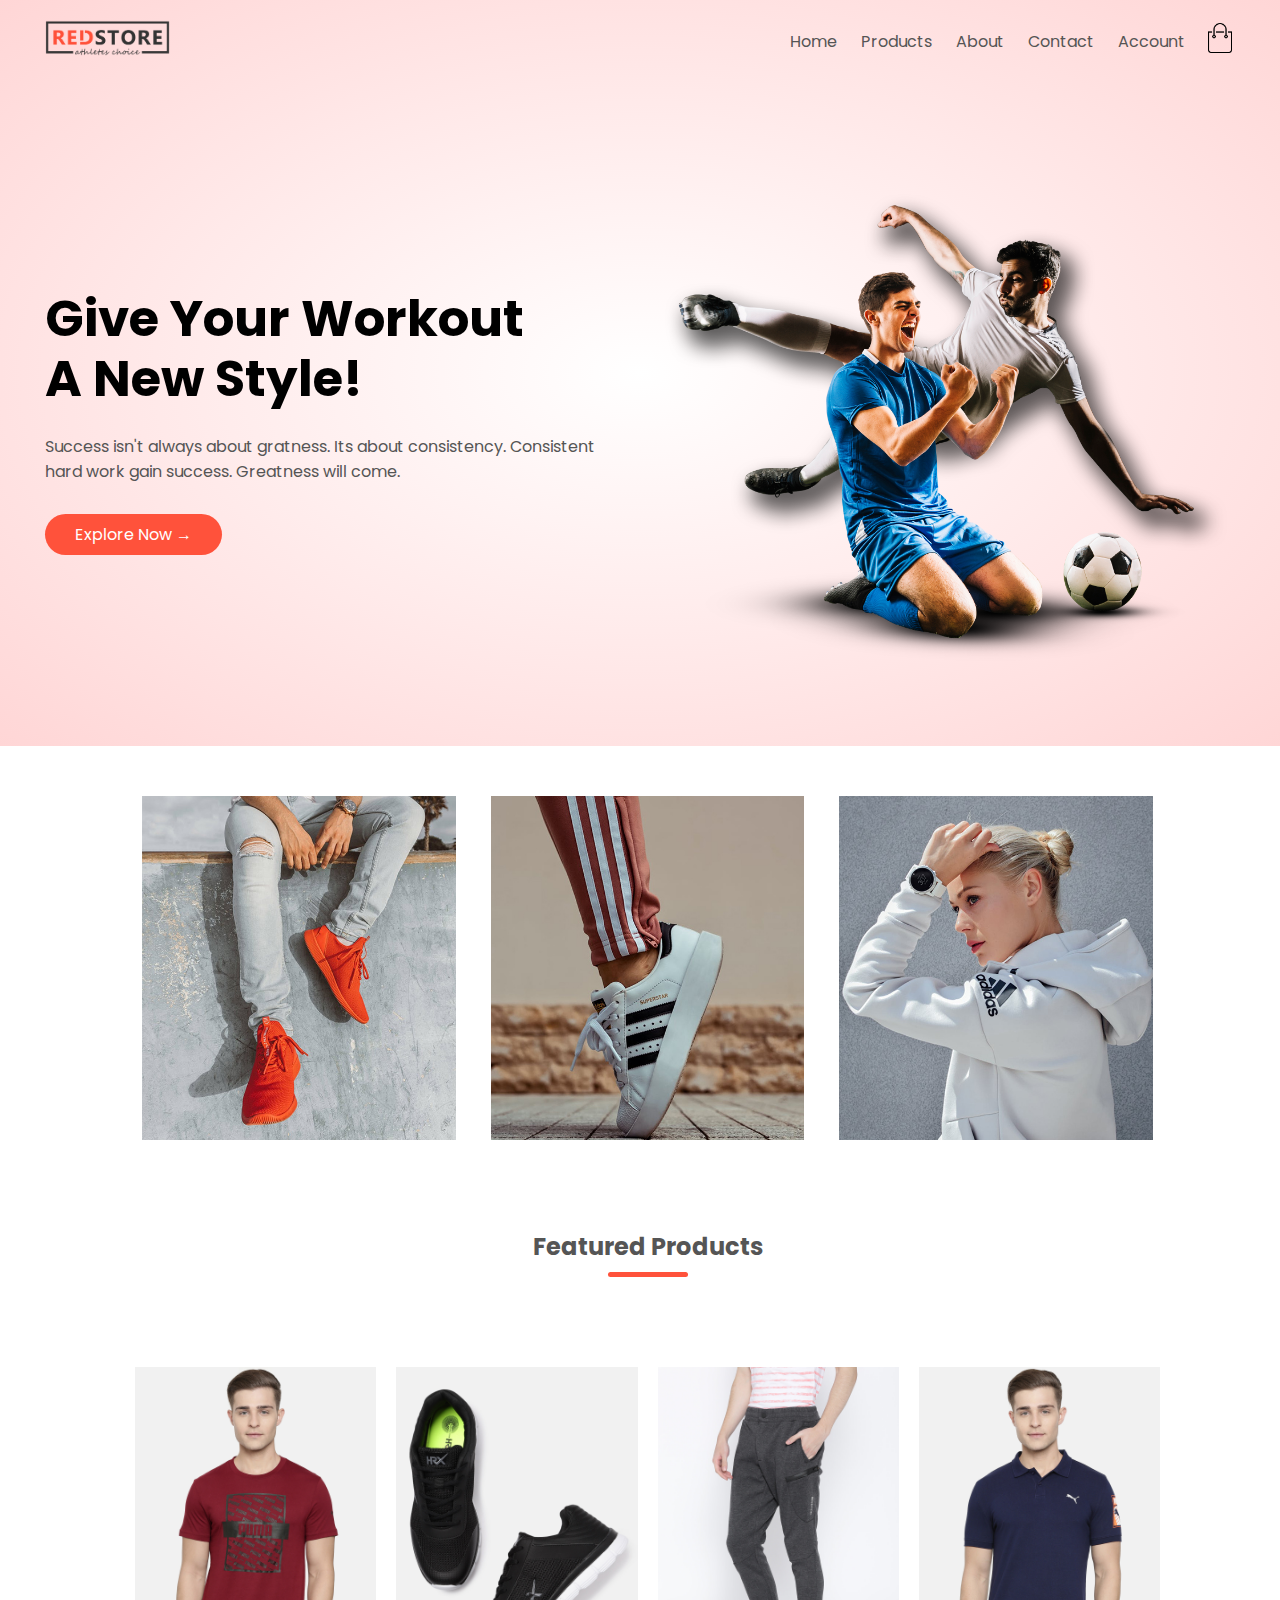
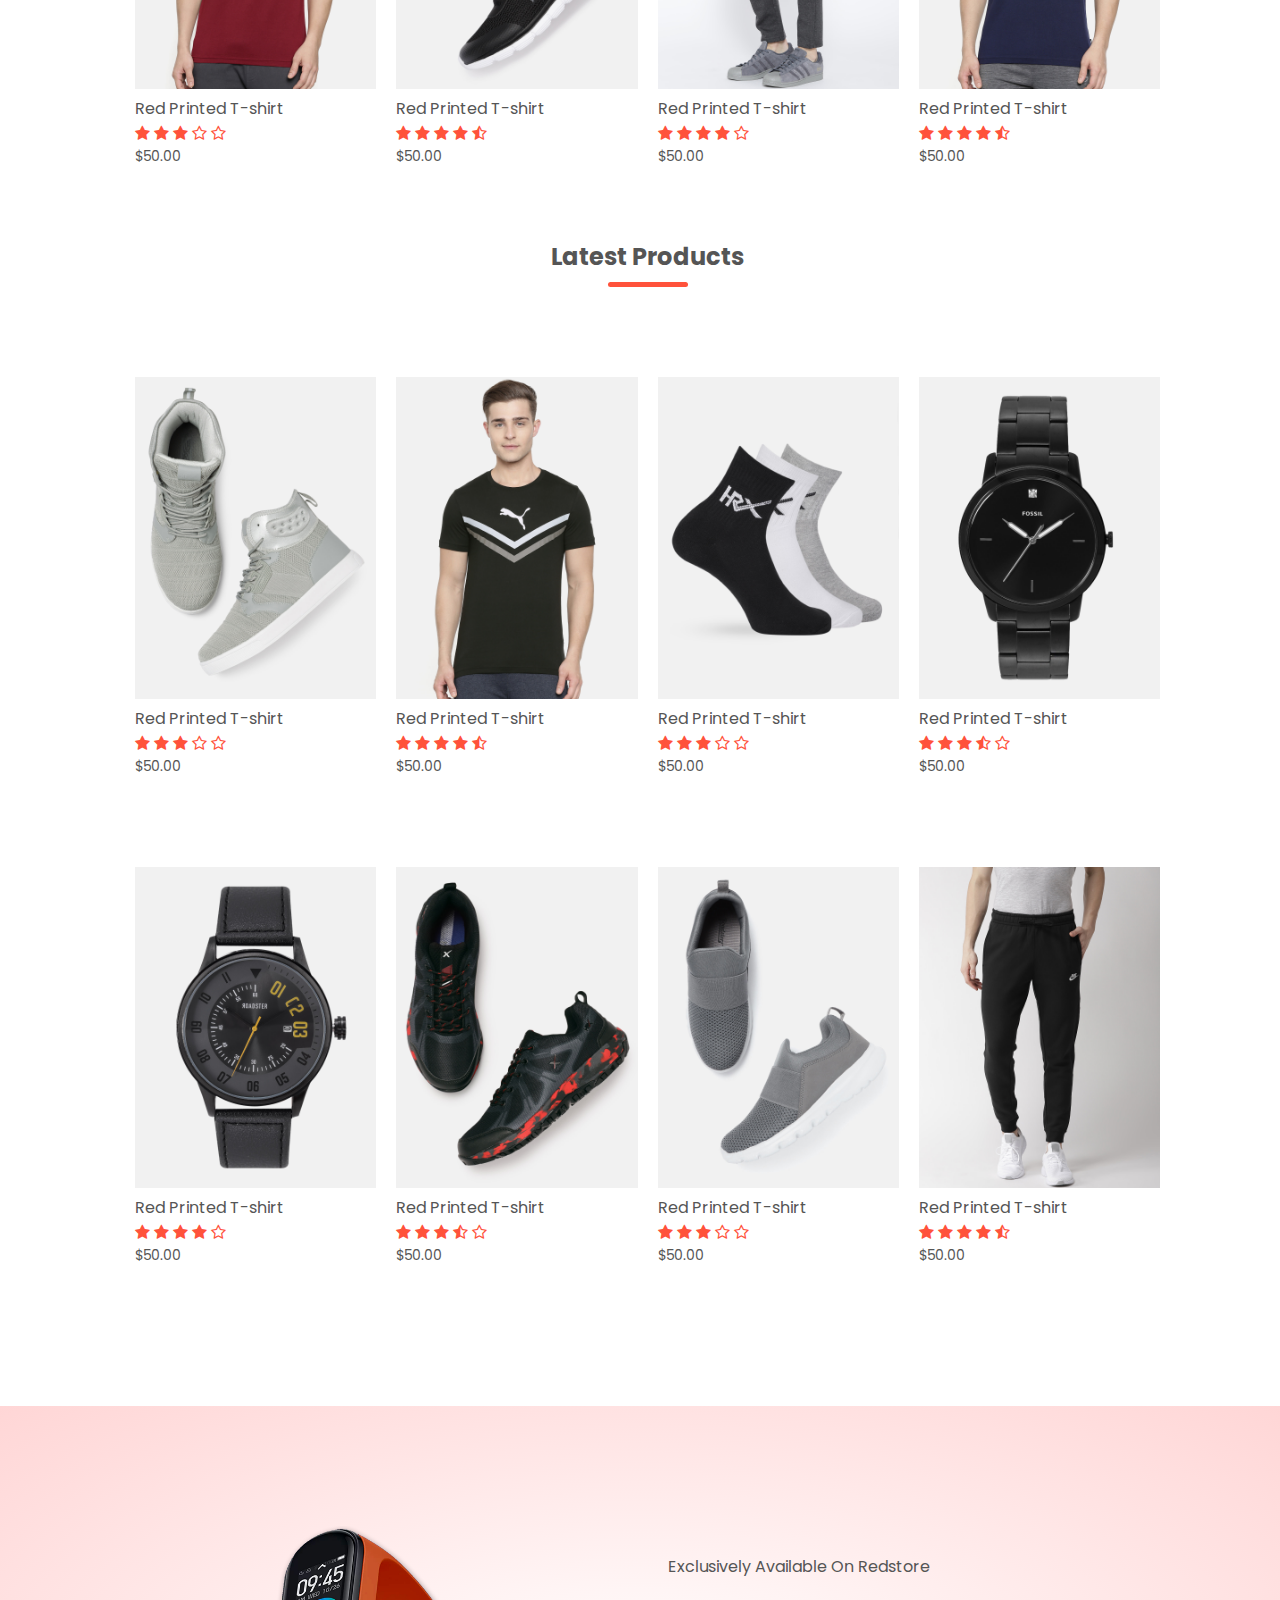
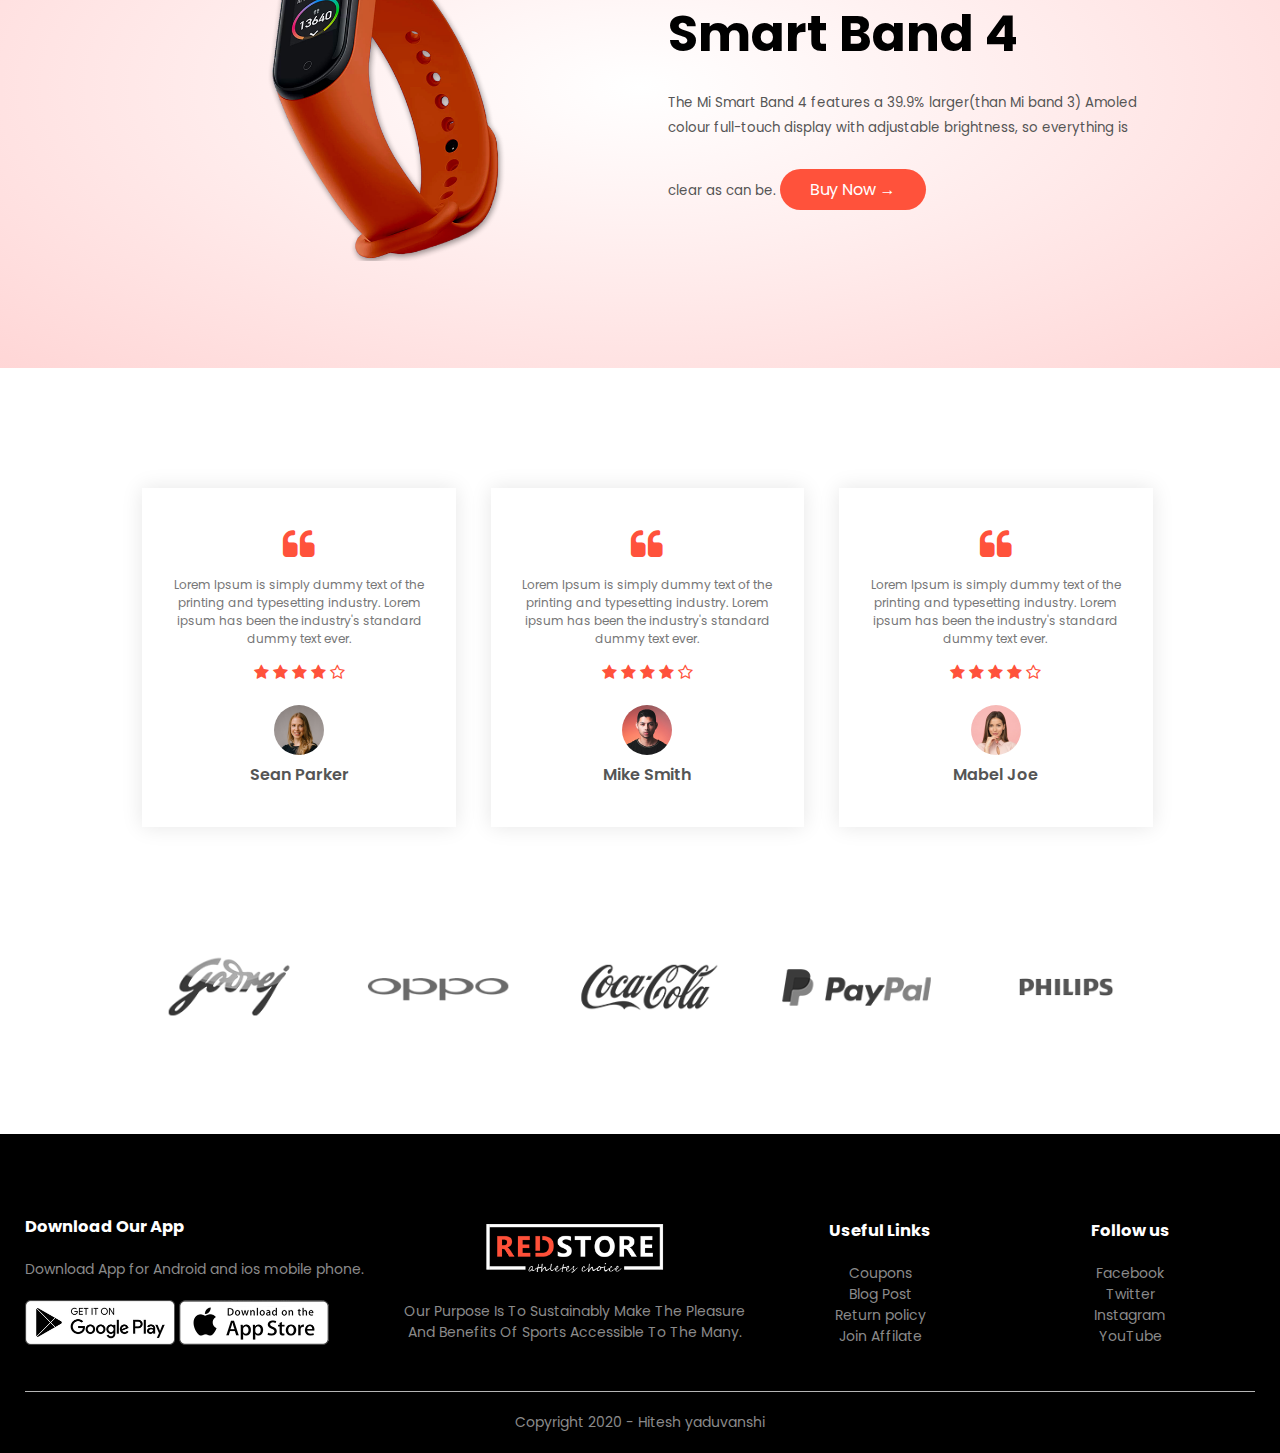
<file: index.html>
<!DOCTYPE html>
<html lang="en">
<head>
    <link rel="preconnect" href="https://fonts.googleapis.com">
    <link rel="preconnect" href="https://fonts.gstatic.com" crossorigin>
    <link href="https://fonts.googleapis.com/css2?family=Poppins:wght@200;400;500;600;700&display=swap" rel="stylesheet">
    <link rel="stylesheet" href="style.css">
    <meta charset="UTF-8">
    <meta http-equiv="X-UA-Compatible" content="IE=edge">
    <meta name="viewport" content="width=device-width, initial-scale=1.0">
    <link rel="stylesheet" href="https://cdnjs.cloudflare.com/ajax/libs/font-awesome/4.7.0/css/font-awesome.min.css">
    <script src="https://ajax.googleapis.com/ajax/libs/jquery/3.6.3/jquery.min.js"></script>
    <script src="https://maxcdn.bootstrapcdn.com/bootstrap/3.4.1/js/bootstrap.min.js"></script>
    <title>Document</title>
</head>
<body>
    <div class="header">
        <div class="container">
            <div class="navbar">
                <div class="logo">
                    <a href="index.html"><img src="./logo.png" alt="logo_image" width="125px"></a>
                </div>
                <nav>
                    <ul id="menueitem">
                        <li><a href="index.html">Home</a></li>
                        <li><a href="product.html">Products</a></li>
                        <li><a href="#">About</a></li>
                        <li><a href="#">Contact</a></li>
                        <li><a href="account.html">Account</a></li>
                    </ul>
                </nav>
                <a href="cart.html">
                    <img src="./cart.png" alt="cart image" width="30px" height="30px">
                </a>
                <img src="./menu.png" alt="" class="menue-icon" onclick="menuetoggle()">
            </div>
            <div class="row">
                <div class="col-2">
                    <h1>give your workout <br> a new style!</h1>
                    <p>Success isn't always about gratness. Its about consistency. Consistent <br> hard work gain success. Greatness will come.</p>
                    <a href="#" class="btn">Explore Now &#8594;</a>
                </div>
                <div class="col-2">
                    <img src="./image1.png" alt="">
                </div>
            </div>
        </div>
    </div>
   
    <div class="category">
        <div class="small-container">
            <div class="row">
                <div class="col-3">
                    <img src="./category-1.jpg" alt="Img">
                </div>
                <div class="col-3">
                    <img src="./category-2.jpg" alt="Img">
                </div>
                <div class="col-3">
                    <img src="./category-3.jpg" alt="Img">
                </div>
            </div>
        </div>
    </div>
    <div class="small-container">
        <h2 class="tittle">featured products</h2>
        <div class="row">
            <div class="col-4">
                <a href="productdetail.html">
                    <img src="./product-1.jpg" alt="">
                    <h4>Red Printed T-shirt</h4>
                    <div class="rating">
                        <i class="fa fa-star"></i>
                        <i class="fa fa-star"></i>
                        <i class="fa fa-star"></i>
                        <i class="fa fa-star-o"></i>
                        <i class="fa fa-star-o"></i>
                    </div>
                    <p>$50.00</p>
                </a>
            </div>
            <div class="col-4">
                <a href="productdetail.html">
                    <img src="./product-2.jpg" alt="">
                    <h4>Red Printed T-shirt</h4>
                    <div class="rating">
                        <i class="fa fa-star"></i>
                        <i class="fa fa-star"></i>
                        <i class="fa fa-star"></i>
                        <i class="fa fa-star"></i>
                        <i class="fa fa-star-half-o"></i>
                    </div>
                    <p>$50.00</p>
                </a>
            </div>
            <div class="col-4">
                <a href="productdetail.html">
                    <img src="./product-3.jpg" alt="" width="100%">
                    <h4>Red Printed T-shirt</h4>
                    <div class="rating">
                        <i class="fa fa-star"></i>
                        <i class="fa fa-star"></i>
                        <i class="fa fa-star"></i>
                        <i class="fa fa-star"></i>
                        <i class="fa fa-star-o"></i>
                    </div>
                    <p>$50.00</p>
                </a>
            </div>
            <div class="col-4">
                <a href="productdetail.html">
                    <img src="./product-4.jpg" alt="">
                    <h4>Red Printed T-shirt</h4>
                    <div class="rating">
                        <i class="fa fa-star"></i>
                        <i class="fa fa-star"></i>
                        <i class="fa fa-star"></i>
                        <i class="fa fa-star"></i>
                        <i class="fa fa-star-half-o"></i>
                    </div>
                    <p>$50.00</p>
                </a>
            </div>
        </div>
        <h2 class="tittle">latest  products</h2>
        <div class="row">
            <div class="col-4">
                <a href="productdetail.html">
                    <img src="./product-5.jpg" alt="">
                    <h4>Red Printed T-shirt</h4>
                    <div class="rating">
                        <i class="fa fa-star"></i>
                        <i class="fa fa-star"></i>
                        <i class="fa fa-star"></i>
                        <i class="fa fa-star-o"></i>
                        <i class="fa fa-star-o"></i>
                    </div>
                    <p>$50.00</p>
                </a>
            </div>
            <div class="col-4">
                <a href="productdetail.html">
                    <img src="./product-6.jpg" alt="">
                    <h4>Red Printed T-shirt</h4>
                    <div class="rating">
                        <i class="fa fa-star"></i>
                        <i class="fa fa-star"></i>
                        <i class="fa fa-star"></i>
                        <i class="fa fa-star"></i>
                        <i class="fa fa-star-half-o"></i>
                    </div>
                    <p>$50.00</p>
                </a>
            </div>
            <div class="col-4">
                <a href="productdetail.html">
                    <img src="./product-7.jpg" alt="">
                    <h4>Red Printed T-shirt</h4>
                    <div class="rating">
                        <i class="fa fa-star"></i>
                        <i class="fa fa-star"></i>
                        <i class="fa fa-star"></i>
                        <i class="fa fa-star-o"></i>
                        <i class="fa fa-star-o"></i>
                    </div>
                    <p>$50.00</p>
                </a>
            </div>
            <div class="col-4">
                <a href="productdetail.html">
                    <img src="./product-8.jpg" alt="">
                    <h4>Red Printed T-shirt</h4>
                    <div class="rating">
                        <i class="fa fa-star"></i>
                        <i class="fa fa-star"></i>
                        <i class="fa fa-star"></i>
                        <i class="fa fa-star-half-o"></i>
                        <i class="fa fa-star-o"></i>
                    </div>
                    <p>$50.00</p>
                </a>
            </div>
        </div>
        <div class="row">
            <div class="col-4">
                <a href="productdetail.html">
                    <img src="./product-9.jpg" alt="">
                    <h4>Red Printed T-shirt</h4>
                    <div class="rating">
                        <i class="fa fa-star"></i>
                        <i class="fa fa-star"></i>
                        <i class="fa fa-star"></i>
                        <i class="fa fa-star"></i>
                        <i class="fa fa-star-o"></i>
                    </div>
                    <p>$50.00</p>
                </a>
            </div>
            <div class="col-4">
                <a href="productdetail.html">
                    <img src="./product-10.jpg" alt="">
                    <h4>Red Printed T-shirt</h4>
                    <div class="rating">
                        <i class="fa fa-star"></i>
                        <i class="fa fa-star"></i>
                        <i class="fa fa-star"></i>
                        <i class="fa fa-star-half-o"></i>
                        <i class="fa fa-star-o"></i>
                    </div>
                    <p>$50.00</p>
                </a>
            </div>
            <div class="col-4">
                <a href="productdetail.html">
                    <img src="./product-11.jpg" alt="">
                    <h4>Red Printed T-shirt</h4>
                    <div class="rating">
                        <i class="fa fa-star"></i>
                        <i class="fa fa-star"></i>
                        <i class="fa fa-star"></i>
                        <i class="fa fa-star-o"></i>
                        <i class="fa fa-star-o"></i>
                    </div>
                    <p>$50.00</p>
                </a>
            </div>
            <div class="col-4">
                <a href="productdetail.html">
                    <img src="./product-12.jpg" alt="">
                    <h4>Red Printed T-shirt</h4>
                    <div class="rating">
                        <i class="fa fa-star"></i>
                        <i class="fa fa-star"></i>
                        <i class="fa fa-star"></i>
                        <i class="fa fa-star"></i>
                        <i class="fa fa-star-half-o"></i>
                    </div>
                    <p>$50.00</p>
                </a>
            </div>
        </div>
    </div>
    <div class="offer">
        <div class="small-container">
            <div class="row">
                <div class="col-2">
                    <img src="./exclusive.png" alt="" class="offer-img">
                </div>
                <div class="col-2">
                    <p>Exclusively Available On Redstore</p>
                    <h1>Smart Band 4</h1>
                    <small>The Mi Smart Band 4 features a 39.9% larger(than Mi band 3) Amoled colour full-touch display with adjustable brightness, so everything is clear as can be.</small>
                    <a href="#" class="btn">Buy Now &#8594;</a>
                </div>
            </div>
        </div>
    </div>
    <div class="testimonial">
        <div class="small-container">
            <div class="row">
                <div class="col-3">
                    <i class="fa fa-quote-left"></i>
                    <p>Lorem Ipsum is simply dummy text of the printing and typesetting industry. Lorem ipsum has been the industry's standard dummy text ever.</p>
                    <div class="rating">
                        <i class="fa fa-star"></i>
                        <i class="fa fa-star"></i>
                        <i class="fa fa-star"></i>
                        <i class="fa fa-star"></i>
                        <i class="fa fa-star-o"></i>
                    </div>
                    <img src="./user-1.png" alt="">
                    <h3>Sean Parker</h3>
                </div>
                <div class="col-3">
                    <i class="fa fa-quote-left"></i>
                    <p>Lorem Ipsum is simply dummy text of the printing and typesetting industry. Lorem ipsum has been the industry's standard dummy text ever.</p>
                    <div class="rating">
                        <i class="fa fa-star"></i>
                        <i class="fa fa-star"></i>
                        <i class="fa fa-star"></i>
                        <i class="fa fa-star"></i>
                        <i class="fa fa-star-o"></i>
                    </div>
                    <img src="./user-2.png" alt="">
                    <h3>Mike Smith</h3>
                </div>
                <div class="col-3">
                    <i class="fa fa-quote-left"></i>
                    <p>Lorem Ipsum is simply dummy text of the printing and typesetting industry. Lorem ipsum has been the industry's standard dummy text ever.</p>
                    <div class="rating">
                        <i class="fa fa-star"></i>
                        <i class="fa fa-star"></i>
                        <i class="fa fa-star"></i>
                        <i class="fa fa-star"></i>
                        <i class="fa fa-star-o"></i>
                    </div>
                    <img src="./user-3.png" alt="">
                    <h3>Mabel Joe</h3>
                </div>
            </div>
        </div>
    </div>
    <div class="brands">
        <div class="small-container">
            <div class="row">
                <div class="col-5">
                    <img src="./logo-godrej.png" alt="">
                </div>
                <div class="col-5">
                    <img src="./logo-oppo.png" alt="">
                </div>
                <div class="col-5">
                    <img src="./logo-coca-cola.png" alt="">
                </div>
                <div class="col-5">
                    <img src="./logo-paypal.png" alt="">
                </div>
                <div class="col-5">
                    <img src="./logo-philips.png" alt="">
                </div>
            </div>
        </div>
    </div>
    <div class="footer">
        <div class="container">
            <div class="row">
                <div class="footer-col-1">
                    <h3>Download Our App</h3>
                    <p>Download App for Android and ios mobile phone.</p>
                    <div class="app-logo">
                        <img src="./play-store.png" alt="">
                        <img src="./app-store.png" alt="">
                    </div>
                </div>
                <div class="footer-col-2">
                    <img src="./logo-white.png" alt="">
                    <p>Our Purpose Is To Sustainably Make The Pleasure And Benefits Of Sports Accessible To The Many.</p>
                </div>
                <div class="footer-col-3">
                    <h3>Useful Links</h3>
                    <ul>
                        <li>Coupons</li>
                        <li>Blog Post</li>
                        <li>Return policy</li>
                        <li>Join Affilate</li>
                    </ul>
                </div>
                <div class="footer-col-4">
                    <h3>Follow us</h3>
                    <ul>
                        <li>Facebook</li>
                        <li>Twitter</li>
                        <li>Instagram</li>
                        <li>YouTube</li>
                    </ul>
                </div>
            </div>
            <hr>
            <p class="copyright">Copyright 2020 - Hitesh yaduvanshi</p>
        </div>
    </div>

    <script>
        var menueitem = document.getElementById("menueitem");
        menueitem.style.maxHeight = "0px";
        function menuetoggle(){
            if(menueitem.style.maxHeight == "0px"){
                menueitem.style.maxHeight = "200px";
            }
            else{
                menueitem.style.maxHeight = "0px";
            }
        }
    </script>
</body>
</html>
</file>
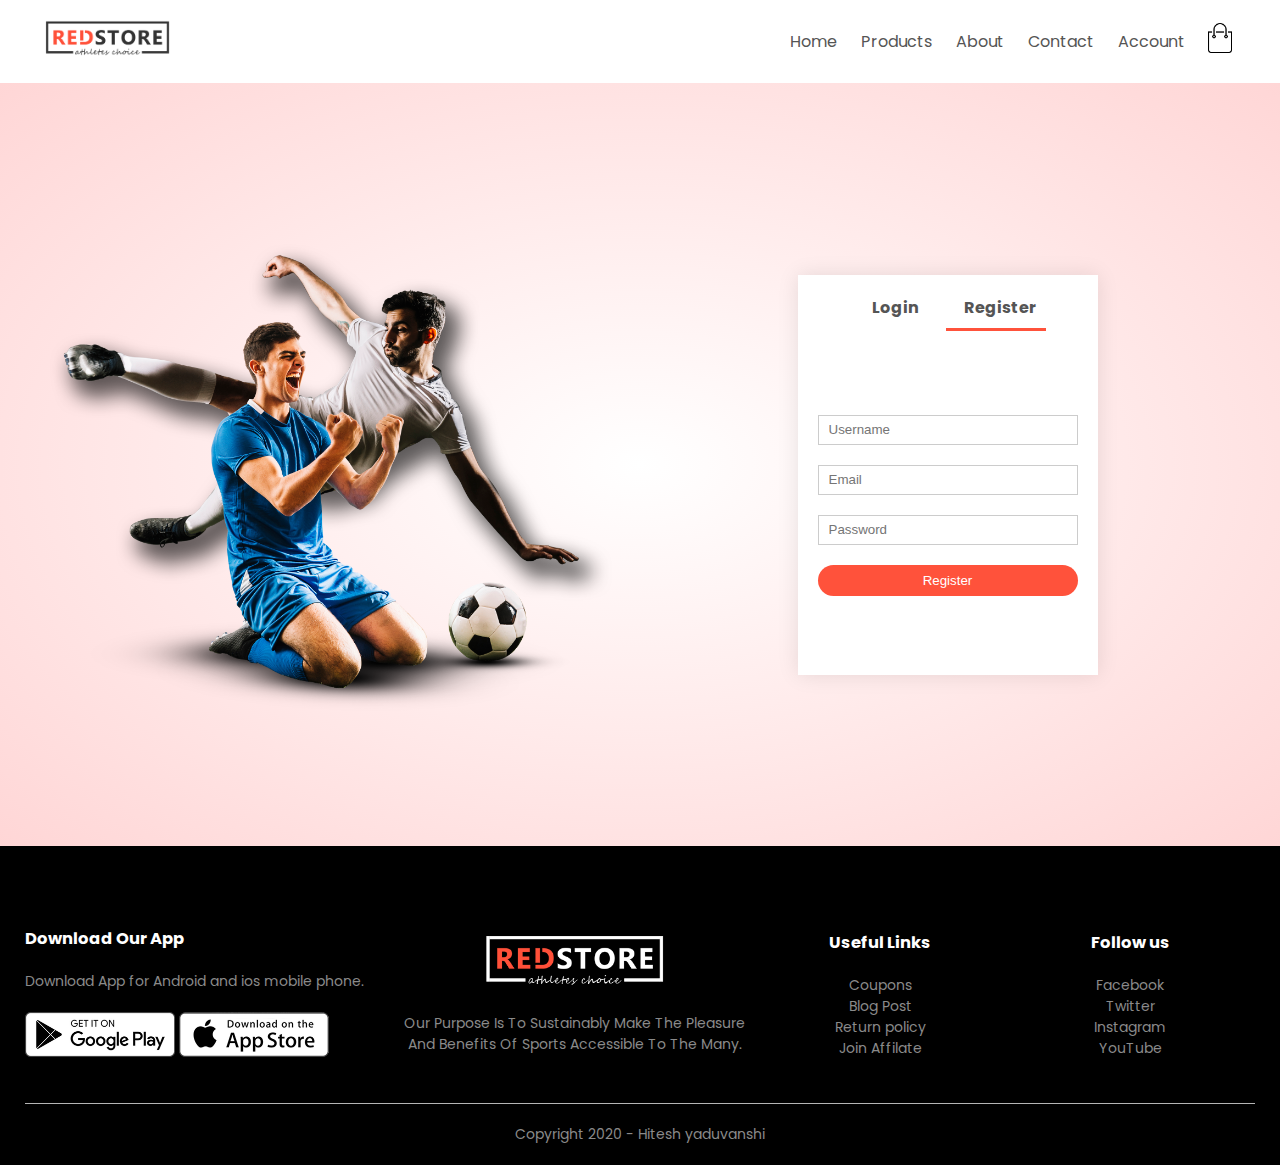
<file: account.html>
<!DOCTYPE html>
<html lang="en">
<head>
    <link rel="preconnect" href="https://fonts.googleapis.com">
    <link rel="preconnect" href="https://fonts.gstatic.com" crossorigin>
    <link href="https://fonts.googleapis.com/css2?family=Poppins:wght@200;400;500;600;700&display=swap" rel="stylesheet">
    <link rel="stylesheet" href="style.css">
    <meta charset="UTF-8">
    <meta http-equiv="X-UA-Compatible" content="IE=edge">
    <meta name="viewport" content="width=device-width, initial-scale=1.0">
    <link rel="stylesheet" href="https://cdnjs.cloudflare.com/ajax/libs/font-awesome/4.7.0/css/font-awesome.min.css">
    <title>Document</title>
</head>
<body>
    <div class="container">
        <div class="navbar">
            <div class="logo">
                <a href="index.html"><img src="./logo.png" alt="logo_image" width="125px"></a>
            </div>
            <nav>
                <ul id="menueitem">
                    <li><a href="index.html">Home</a></li>
                    <li><a href="product.html">Products</a></li>
                    <li><a href="#">About</a></li>
                    <li><a href="#">Contact</a></li>
                    <li><a href="account.html">Account</a></li>
                </ul>
            </nav>
            <a href="cart.html">
                <img src="./cart.png" alt="cart image" width="30px" height="30px">
            </a>
            <img src="./menu.png" alt="" class="menue-icon" onclick="menuetoggle()">
        </div>
    </div>
   <div class="account-page">
    <div class="container">
        <div class="row">
            <div class="col-2">
                <img src="./image1.png" alt="" width="100%">
            </div>
            <div class="col-2">
                <div class="form-container">
                    <div class="form-btn">
                        <span onclick="login()">Login</span>
                        <span onclick="register()">Register</span>
                        <hr id="Indicator">
                    </div>
                    <form id="LoginForm">
                        <input type="text" placeholder="Username" required>
                        <input type="password" placeholder="Password" required>
                        <button type="submit" class="btn">Login</button>
                        <a href="#">Forgot Password</a>
                    </form>
                    <form id="RegForm">
                        <input type="text" placeholder="Username" required>
                        <input type="email" placeholder="Email" required>
                        <input type="password" placeholder="Password" required>
                        <button type="submit" class="btn">Register</button>
                    </form>
                </div>
            </div>
        </div>
    </div>
   </div>
    <div class="footer">
        <div class="container">
            <div class="row">
                <div class="footer-col-1">
                    <h3>Download Our App</h3>
                    <p>Download App for Android and ios mobile phone.</p>
                    <div class="app-logo">
                        <img src="./play-store.png" alt="">
                        <img src="./app-store.png" alt="">
                    </div>
                </div>
                <div class="footer-col-2">
                    <img src="./logo-white.png" alt="">
                    <p>Our Purpose Is To Sustainably Make The Pleasure And Benefits Of Sports Accessible To The Many.</p>
                </div>
                <div class="footer-col-3">
                    <h3>Useful Links</h3>
                    <ul>
                        <li>Coupons</li>
                        <li>Blog Post</li>
                        <li>Return policy</li>
                        <li>Join Affilate</li>
                    </ul>
                </div>
                <div class="footer-col-4">
                    <h3>Follow us</h3>
                    <ul>
                        <li>Facebook</li>
                        <li>Twitter</li>
                        <li>Instagram</li>
                        <li>YouTube</li>
                    </ul>
                </div>
            </div>
            <hr>
            <p class="copyright">Copyright 2020 - Hitesh yaduvanshi</p>
        </div>
    </div>

    <script>
        var menueitem = document.getElementById("menueitem");
        menueitem.style.maxHeight = "0px";
        function menuetoggle(){
            if(menueitem.style.maxHeight == "0px"){
                menueitem.style.maxHeight = "200px";
            }
            else{
                menueitem.style.maxHeight = "0px";
            }
        }
    </script>
    <script>
        var LoginForm = document.getElementById("LoginForm");
        var RegForm = document.getElementById("RegForm");
        var Indicator = document.getElementById("Indicator")
        function register(){
            RegForm.style.transform = "translatex(0px)";
            LoginForm.style.transform = "translatex(0px)";
            Indicator.style.transform = "translatex(100px)";
        }
        function login(){
            RegForm.style.transform = "translatex(300px)";
            LoginForm.style.transform = "translatex(300px)";
            Indicator.style.transform = "translatex(0px)";
        }
    </script>
   
</body>
</html>
</file>
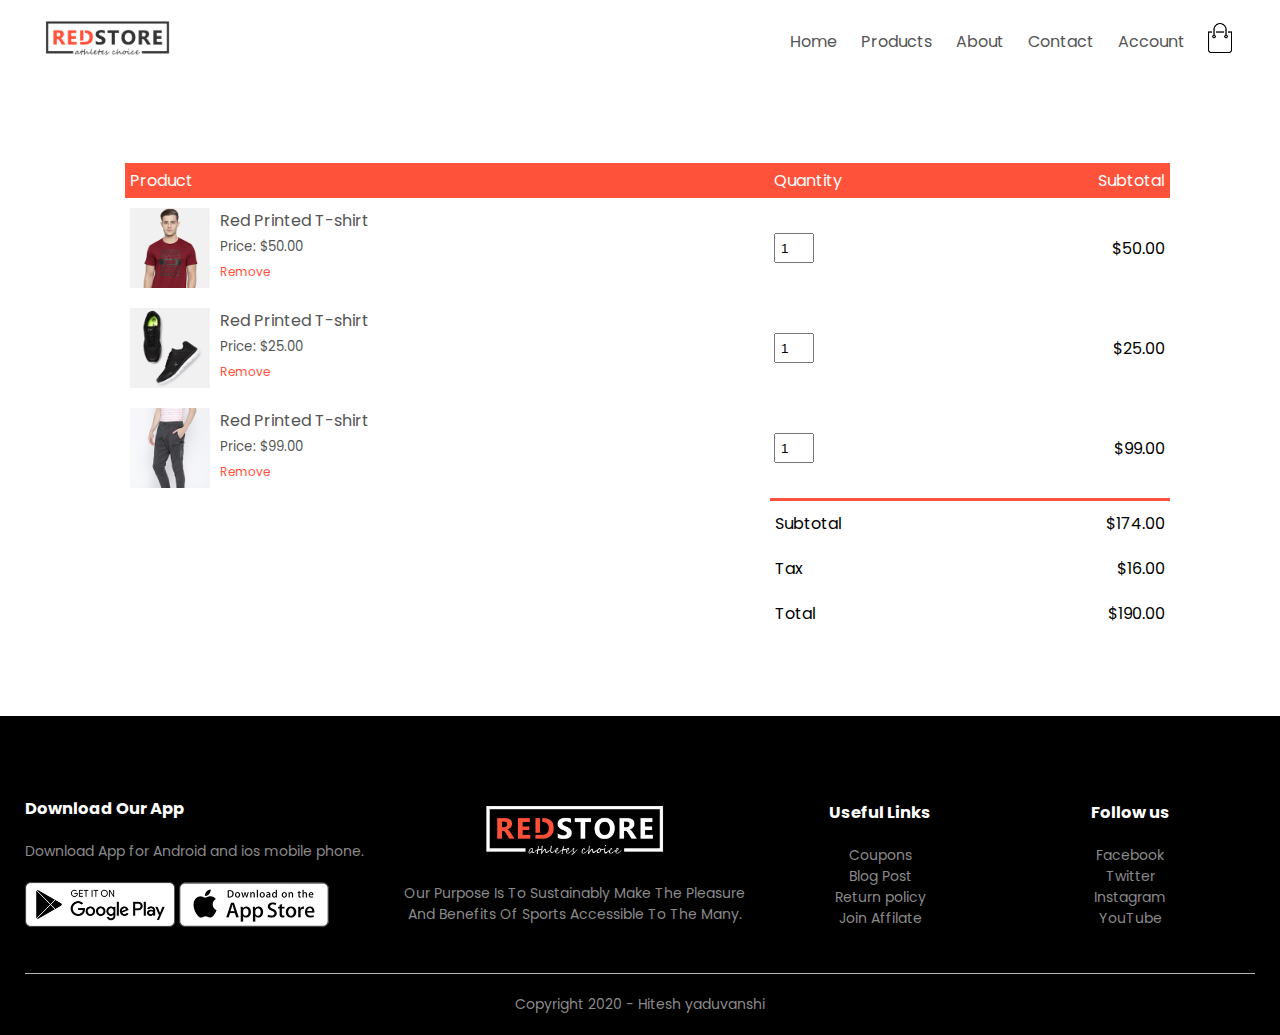
<file: cart.html>
<!DOCTYPE html>
<html lang="en">
<head>
    <link rel="preconnect" href="https://fonts.googleapis.com">
    <link rel="preconnect" href="https://fonts.gstatic.com" crossorigin>
    <link href="https://fonts.googleapis.com/css2?family=Poppins:wght@200;400;500;600;700&display=swap" rel="stylesheet">
    <link rel="stylesheet" href="style.css">
    <meta charset="UTF-8">
    <meta http-equiv="X-UA-Compatible" content="IE=edge">
    <meta name="viewport" content="width=device-width, initial-scale=1.0">
    <link rel="stylesheet" href="https://cdnjs.cloudflare.com/ajax/libs/font-awesome/4.7.0/css/font-awesome.min.css">
    <title>Document</title>
</head>
<body>
    <div class="container">
        <div class="navbar">
            <div class="logo">
                <a href="index.html"><img src="./logo.png" alt="logo_image" width="125px"></a>
            </div>
            <nav>
                <ul id="menueitem">
                    <li><a href="index.html">Home</a></li>
                    <li><a href="product.html">Products</a></li>
                    <li><a href="#">About</a></li>
                    <li><a href="#">Contact</a></li>
                    <li><a href="account.html">Account</a></li>
                </ul>
            </nav>
            <a href="cart.html">
                <img src="./cart.png" alt="cart image" width="30px" height="30px">
            </a>
            <img src="./menu.png" alt="" class="menue-icon" onclick="menuetoggle()">
        </div>
    </div>
    <div class="small-container cartpage">
        <table >
            <tr>
                <th>Product</th>
                <th>Quantity</th>
                <th>Subtotal</th>
            </tr>
            <tr>
                <td>
                    <div class="cart-info">
                        <img src="./buy-1.jpg" alt="">
                        <div>
                            <p>Red Printed T-shirt</p>
                            <small>Price: $50.00</small><br>
                            <a href="#">Remove</a>
                        </div>
                    </div>
                </td>
                <td><input type="number" name="" id="" value="1"></td>
                <td>$50.00</td>
            </tr>
            <tr>
                <td>
                    <div class="cart-info">
                        <img src="./buy-2.jpg" alt="">
                        <div>
                            <p>Red Printed T-shirt</p>
                            <small>Price: $25.00</small><br>
                            <a href="#">Remove</a>
                        </div>
                    </div>
                </td>
                <td><input type="number" name="" id="" value="1"></td>
                <td>$25.00</td>
            </tr>
            <tr>
                <td>
                    <div class="cart-info">
                        <img src="./buy-3.jpg" alt="">
                        <div>
                            <p>Red Printed T-shirt</p>
                            <small>Price: $99.00</small><br>
                            <a href="#">Remove</a>
                        </div>
                    </div>
                </td>
                <td><input type="number" name="" id="" value="1"></td>
                <td>$99.00</td>
            </tr>
        </table>
        <div class="total-price">
            <table>
                <tr>
                    <td>Subtotal</td>
                    <td>$174.00</td>
                </tr>
                <tr>
                    <td>Tax</td>
                    <td>$16.00</td>
                </tr>
                <tr>
                    <td>Total</td>
                    <td>$190.00</td>
                </tr>
            </table>
        </div>
    </div>
    <div class="footer">
        <div class="container">
            <div class="row">
                <div class="footer-col-1">
                    <h3>Download Our App</h3>
                    <p>Download App for Android and ios mobile phone.</p>
                    <div class="app-logo">
                        <img src="./play-store.png" alt="">
                        <img src="./app-store.png" alt="">
                    </div>
                </div>
                <div class="footer-col-2">
                    <img src="./logo-white.png" alt="">
                    <p>Our Purpose Is To Sustainably Make The Pleasure And Benefits Of Sports Accessible To The Many.</p>
                </div>
                <div class="footer-col-3">
                    <h3>Useful Links</h3>
                    <ul>
                        <li>Coupons</li>
                        <li>Blog Post</li>
                        <li>Return policy</li>
                        <li>Join Affilate</li>
                    </ul>
                </div>
                <div class="footer-col-4">
                    <h3>Follow us</h3>
                    <ul>
                        <li>Facebook</li>
                        <li>Twitter</li>
                        <li>Instagram</li>
                        <li>YouTube</li>
                    </ul>
                </div>
            </div>
            <hr>
            <p class="copyright">Copyright 2020 - Hitesh yaduvanshi</p>
        </div>
    </div>

    <script>
        var menueitem = document.getElementById("menueitem");
        menueitem.style.maxHeight = "0px";
        function menuetoggle(){
            if(menueitem.style.maxHeight == "0px"){
                menueitem.style.maxHeight = "200px";
            }
            else{
                menueitem.style.maxHeight = "0px";
            }
        }
    </script>
   
</body>
</html>
</file>
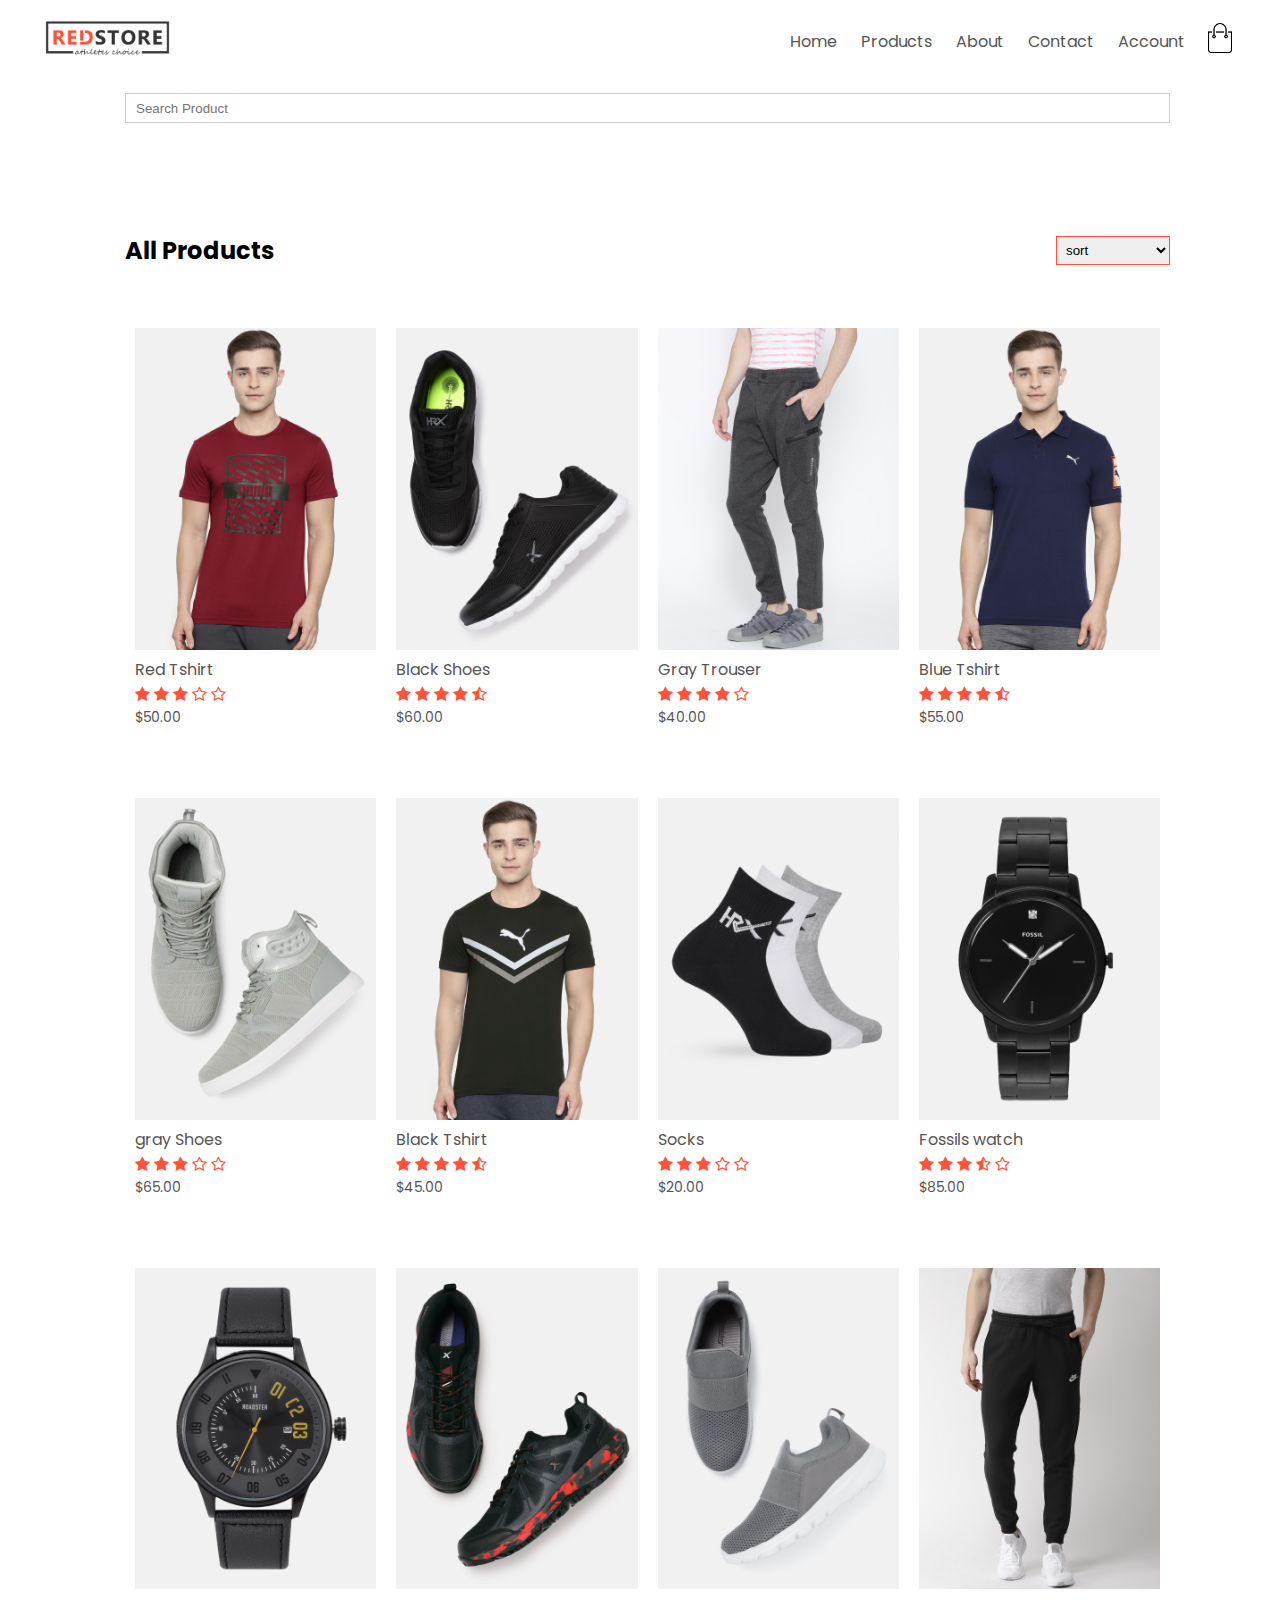
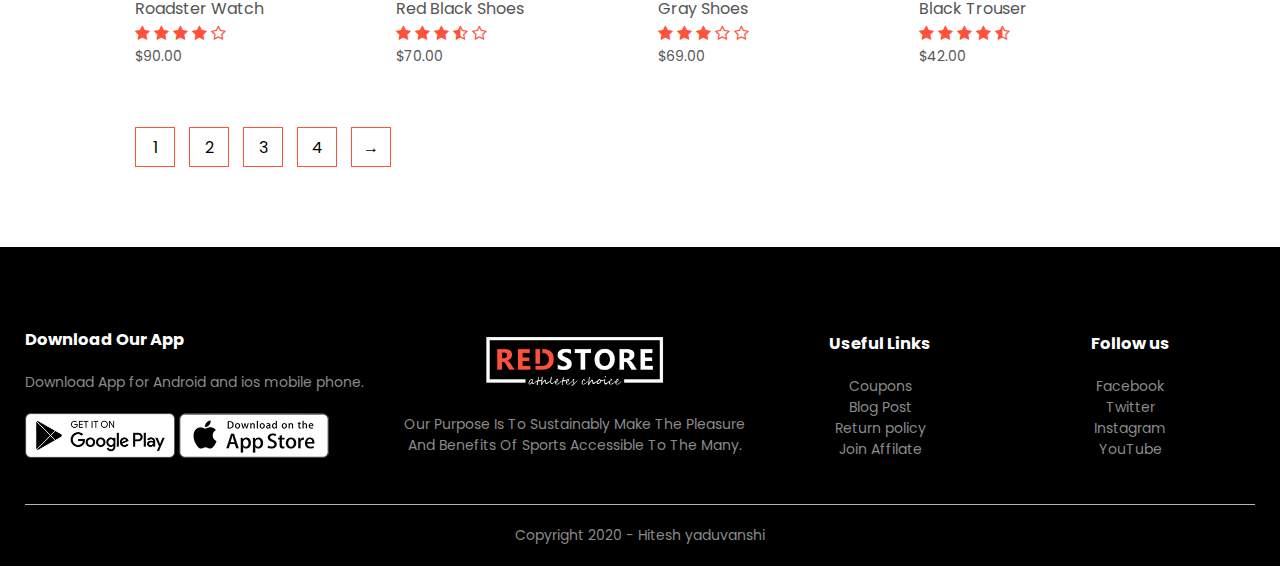
<file: product.html>
<!DOCTYPE html>
<html lang="en">
<head>
    <link rel="preconnect" href="https://fonts.googleapis.com">
    <link rel="preconnect" href="https://fonts.gstatic.com" crossorigin>
    <link href="https://fonts.googleapis.com/css2?family=Poppins:wght@200;400;500;600;700&display=swap" rel="stylesheet">
    <link rel="stylesheet" href="style.css">
    <meta charset="UTF-8">
    <meta http-equiv="X-UA-Compatible" content="IE=edge">
    <meta name="viewport" content="width=device-width, initial-scale=1.0">
    <link rel="stylesheet" href="https://cdnjs.cloudflare.com/ajax/libs/font-awesome/4.7.0/css/font-awesome.min.css">
    <title>Document</title>
</head>
<body>
    <div class="container">
        <div class="navbar">
            <div class="logo">
                <a href="index.html"><img src="./logo.png" alt="logo_image" width="125px"></a>
            </div>
            <nav>
                <ul id="menueitem">
                    <li><a href="index.html">Home</a></li>
                    <li><a href="product.html">Products</a></li>
                    <li><a href="#">About</a></li>
                    <li><a href="#">Contact</a></li>
                    <li><a href="account.html">Account</a></li>
                </ul>
            </nav>
            <a href="cart.html">
                <img src="./cart.png" alt="cart image" width="30px" height="30px">
            </a>
            <img src="./menu.png" alt="" class="menue-icon" onclick="menuetoggle()">
        </div>
    </div>
    
    <div class="small-container">
        <div class="form_section">
            <form action="">
                <input type="text" name="" id="search-item" placeholder="Search Product" onkeyup="search()">
            </form>
        </div>
        <!-- <div class="search_category">
            <div class="btn1" data-filter="all">
                All
            </div>
            <div class="btn1" data-filter="tshirt">
                Tshirt
            </div>
            <div class="btn1" data-filter="shoes">
                Shoes
            </div>
            <div class="btn1" data-filter="socks">
                Socks
            </div>
            <div class="btn1" data-filter="watch">
                Watch
            </div>
            <div class="btn1" data-filter="trouser">
                Trouser
            </div>
        </div> -->
        <div class="row row-2">
            <h2>All Products</h2>
            <form action="">
                <select name="sort" id="sort">
                    <option disabled selected hidden>sort</option>
                    <option value="ascending">Price(Lowest)</option>
                    <option value="descending">Price(Higest)</option>
                    <option value="ascendinga2z">A to Z</option>
                </select>
            </form>
        </div>
        <!-- <h2 class="tittle">featured products</h2> -->
        <div id="producid"></div>
        <div class="row product_row" id="productList">

            <!-- <div class="col-4 product tshirt" data-price="50" data-name="Red Tshirt">
                <a href="productdetail.html">
                    <img src="./product-1.jpg" alt="">
                    <h4> Red Tshirt</h4>
                    <div class="rating">
                        <i class="fa fa-star"></i>
                        <i class="fa fa-star"></i>
                        <i class="fa fa-star"></i>
                        <i class="fa fa-star-o"></i>
                        <i class="fa fa-star-o"></i>
                    </div>
                    <p>$50.00</p>
                </a>
            </div>

            <div class="col-4 product shoes" data-price="60" data-name="Black Shoes">
                <a href="productdetail.html">
                    <img src="./product-2.jpg" alt="">
                    <h4>Black Shoes</h4>
                    <div class="rating">
                        <i class="fa fa-star"></i>
                        <i class="fa fa-star"></i>
                        <i class="fa fa-star"></i>
                        <i class="fa fa-star"></i>
                        <i class="fa fa-star-half-o"></i>
                    </div>
                    <p>$60.00</p>
                </a>
            </div>

            <div class="col-4 product trouser" data-price="40" data-name="Gray Trouser">
                <a href="productdetail.html">
                    <img src="./product-3.jpg" alt="">
                    <h4>Gray Trouser</h4>
                    <div class="rating">
                        <i class="fa fa-star"></i>
                        <i class="fa fa-star"></i>
                        <i class="fa fa-star"></i>
                        <i class="fa fa-star"></i>
                        <i class="fa fa-star-o"></i>
                    </div>
                    <p>$40.00</p>
                </a>
            </div>

            <div class="col-4 product tshirt" data-price="55" data-name="Blue Tshirt">
                <a href="productdetail.html">
                    <img src="./product-4.jpg" alt="">
                    <h4>Blue Tshirt</h4>
                    <div class="rating">
                        <i class="fa fa-star"></i>
                        <i class="fa fa-star"></i>
                        <i class="fa fa-star"></i>
                        <i class="fa fa-star"></i>
                        <i class="fa fa-star-half-o"></i>
                    </div>
                    <p>$55.00</p>
                </a>
            </div>

            <div class="col-4 product shoes" data-price="65" data-name="Gray Shoes">
                <a href="productdetail.html">
                    <img src="./product-5.jpg" alt="">
                    <h4>Gray Shoes</h4>
                    <div class="rating">
                        <i class="fa fa-star"></i>
                        <i class="fa fa-star"></i>
                        <i class="fa fa-star"></i>
                        <i class="fa fa-star-o"></i>
                        <i class="fa fa-star-o"></i>
                    </div>
                    <p>$65.00</p>
                </a>
            </div>

            <div class="col-4 product tshirt" data-price="45" data-name="Black Tshirt">
                <a href="productdetail.html">
                    <img src="./product-6.jpg" alt="">
                    <h4>Black Tshirt</h4>
                    <div class="rating">
                        <i class="fa fa-star"></i>
                        <i class="fa fa-star"></i>
                        <i class="fa fa-star"></i>
                        <i class="fa fa-star"></i>
                        <i class="fa fa-star-half-o"></i>
                    </div>
                    <p>$45.00</p>
                </a>
            </div>

            <div class="col-4 product socks" data-price="20" data-name="Socks">
                <a href="productdetail.html">
                    <img src="./product-7.jpg" alt="">
                    <h4>Socks</h4>
                    <div class="rating">
                        <i class="fa fa-star"></i>
                        <i class="fa fa-star"></i>
                        <i class="fa fa-star"></i>
                        <i class="fa fa-star-o"></i>
                        <i class="fa fa-star-o"></i>
                    </div>
                    <p>$20.00</p>
                </a>
            </div>
            
            <div class="col-4 product watch" data-price="85" data-name="Fossil Watch">
                <a href="productdetail.html">
                    <img src="./product-8.jpg" alt="">
                    <h4>Fossil Watch</h4>
                    <div class="rating">
                        <i class="fa fa-star"></i>
                        <i class="fa fa-star"></i>
                        <i class="fa fa-star"></i>
                        <i class="fa fa-star-half-o"></i>
                        <i class="fa fa-star-o"></i>
                    </div>
                    <p>$85.00</p>
                </a>
            </div>
            
            <div class="col-4 product watch" data-price="90" data-name="Roadster Watch">
                <a href="productdetail.html">
                    <img src="./product-9.jpg" alt="">
                    <h4>Roadster Watch</h4>
                    <div class="rating">
                        <i class="fa fa-star"></i>
                        <i class="fa fa-star"></i>
                        <i class="fa fa-star"></i>
                        <i class="fa fa-star"></i>
                        <i class="fa fa-star-o"></i>
                    </div>
                    <p>$90.00</p>
                </a>
            </div>

            <div class="col-4 product shoes" data-price="70" data-name="Red Black Shoes">
                <a href="productdetail.html">
                    <img src="./product-10.jpg" alt="">
                    <h4>Red Black Shoes</h4>
                    <div class="rating">
                        <i class="fa fa-star"></i>
                        <i class="fa fa-star"></i>
                        <i class="fa fa-star"></i>
                        <i class="fa fa-star-half-o"></i>
                        <i class="fa fa-star-o"></i>
                    </div>
                    <p>$70.00</p>
                </a>
            </div>

            <div class="col-4 product shoes" data-price="69" data-name="Gray Shoes">
                <a href="productdetail.html">
                    <img src="./product-11.jpg" alt="">
                    <h4>Gray Shoes</h4>
                    <div class="rating">
                        <i class="fa fa-star"></i>
                        <i class="fa fa-star"></i>
                        <i class="fa fa-star"></i>
                        <i class="fa fa-star-o"></i>
                        <i class="fa fa-star-o"></i>
                    </div>
                    <p>$69.00</p>
                </a>
            </div>

            <div class="col-4 product trouser" data-price="42" data-name="Black Trouser">
                <a href="productdetail.html">
                    <img src="./product-12.jpg" alt="">
                    <h4>Black Trouser</h4>
                    <div class="rating">
                        <i class="fa fa-star"></i>
                        <i class="fa fa-star"></i>
                        <i class="fa fa-star"></i>
                        <i class="fa fa-star"></i>
                        <i class="fa fa-star-half-o"></i>
                    </div>
                    <p>$42.00</p>
                </a>
            </div> -->
        </div>
        <div class="page-btn">
            <span>1</span>
            <span>2</span>
            <span>3</span>
            <span>4</span>
            <span>&#8594;</span>
        </div>
    </div>
    
    <div class="footer">
        <div class="container">
            <div class="row">
                <div class="footer-col-1">
                    <h3>Download Our App</h3>
                    <p>Download App for Android and ios mobile phone.</p>
                    <div class="app-logo">
                        <img src="./play-store.png" alt="">
                        <img src="./app-store.png" alt="">
                    </div>
                </div>
                <div class="footer-col-2">
                    <img src="./logo-white.png" alt="">
                    <p>Our Purpose Is To Sustainably Make The Pleasure And Benefits Of Sports Accessible To The Many.</p>
                </div>
                <div class="footer-col-3">
                    <h3>Useful Links</h3>
                    <ul>
                        <li>Coupons</li>
                        <li>Blog Post</li>
                        <li>Return policy</li>
                        <li>Join Affilate</li>
                    </ul>
                </div>
                <div class="footer-col-4">
                    <h3>Follow us</h3>
                    <ul>
                        <li>Facebook</li>
                        <li>Twitter</li>
                        <li>Instagram</li>
                        <li>YouTube</li>
                    </ul>
                </div>
            </div>
            <hr>
            <p class="copyright">Copyright 2020 - Hitesh yaduvanshi</p>
        </div>
    </div>

    <script>
        var menueitem = document.getElementById("menueitem");
        menueitem.style.maxHeight = "0px";
        function menuetoggle(){
            if(menueitem.style.maxHeight == "0px"){
                menueitem.style.maxHeight = "200px";
            }
            else{
                menueitem.style.maxHeight = "0px";
            }
        }

        const search  = () =>{
            const searchbox = document.getElementById("search-item").value.toUpperCase();
            // console.log(searchbox);
            const storeitems = document.getElementById("productList");
            // console.log(storeitems);
            const product = document.querySelectorAll(".product");
            // console.log(product);
            const pname = storeitems.getElementsByTagName("h4");
            console.log(pname.length);

            for(let i=0; i<pname.length; i++){
                let match = product[i].getElementsByTagName("h4")[0];
                // let tryy = product[1].getElementsByTagName("h4")[0];
                // console.log(tryy);
                if(match){
                    let textvalue = match.textContent || match.innerHTML;
                    // console.log(textvalue)

                    if(textvalue.toUpperCase().indexOf(searchbox) > -1){
                        product[i].style.display = "";
                    }
                    else{
                        product[i].style.display = "none";
                    }
                }
            }
            // alert(searchbox)
        }

        
        (function () {
            const buttons = document.querySelectorAll(".btn1");
            // console.log(buttons.length)
            const storeitems1 = document.querySelectorAll('.product');
            // console.log(storeitems1)

            buttons.forEach((button) => {
                button.addEventListener('click', (e) =>{
                    e.preventDefault();

                    const filter = e.target.dataset.filter;
                    storeitems1.forEach((item) =>{
                        if (filter === 'all'){
                            item.style.display = 'block'
                        }else{
                            if(item.classList.contains(filter)){
                                item.style.display = 'block'
                            }else{
                                item.style.display = 'none'
                            }
                        }
                    })
                })
            });
            

        })();

        // Function to update the displayed products based on the selected sort order
        function updateProductList(sortOrder) {
            const productList = document.getElementById("productList");
            const products = Array.from(productList.querySelectorAll('.product'));

            products.sort((a, b) => {
                const priceA = parseFloat(a.getAttribute("data-price"));
                const priceB = parseFloat(b.getAttribute("data-price"));
                const nameA = a.getAttribute("data-name").toLowerCase();
                const nameB = b.getAttribute("data-name").toLowerCase();

                if (sortOrder === "ascending") {
                    return priceA - priceB;
                } else if (sortOrder === "descending") {
                    return priceB - priceA;
                } else if (sortOrder === "ascendinga2z") {
                    return nameA.localeCompare(nameB);
                } else {
                    // Default order based on their appearance in HTML
                    return 0;
                }
            });

            productList.innerHTML = "";
            products.forEach(product => {
                productList.appendChild(product);
            });
        }

        // Event listener for the price sorting select
        const priceSort = document.getElementById("sort");
        priceSort.addEventListener("change", () => {
            const selectedSortOrder = priceSort.value;
            updateProductList(selectedSortOrder);
        });

         // Event listener for the alphabetical sorting select
         const alphabeticalSort = document.getElementById("alphabeticalSort");
            alphabeticalSort.addEventListener("change", () => {
            const selectedSortOrder = alphabeticalSort.value;
            updateProductList(selectedSortOrder);
        });

        // Initialize the product list with default values (default order)
        updateProductList("default");
    </script>
    <!-- <script src="java.js"></script> -->
    <script src="poroduct.js"></script>
</body>
</html>
</file>
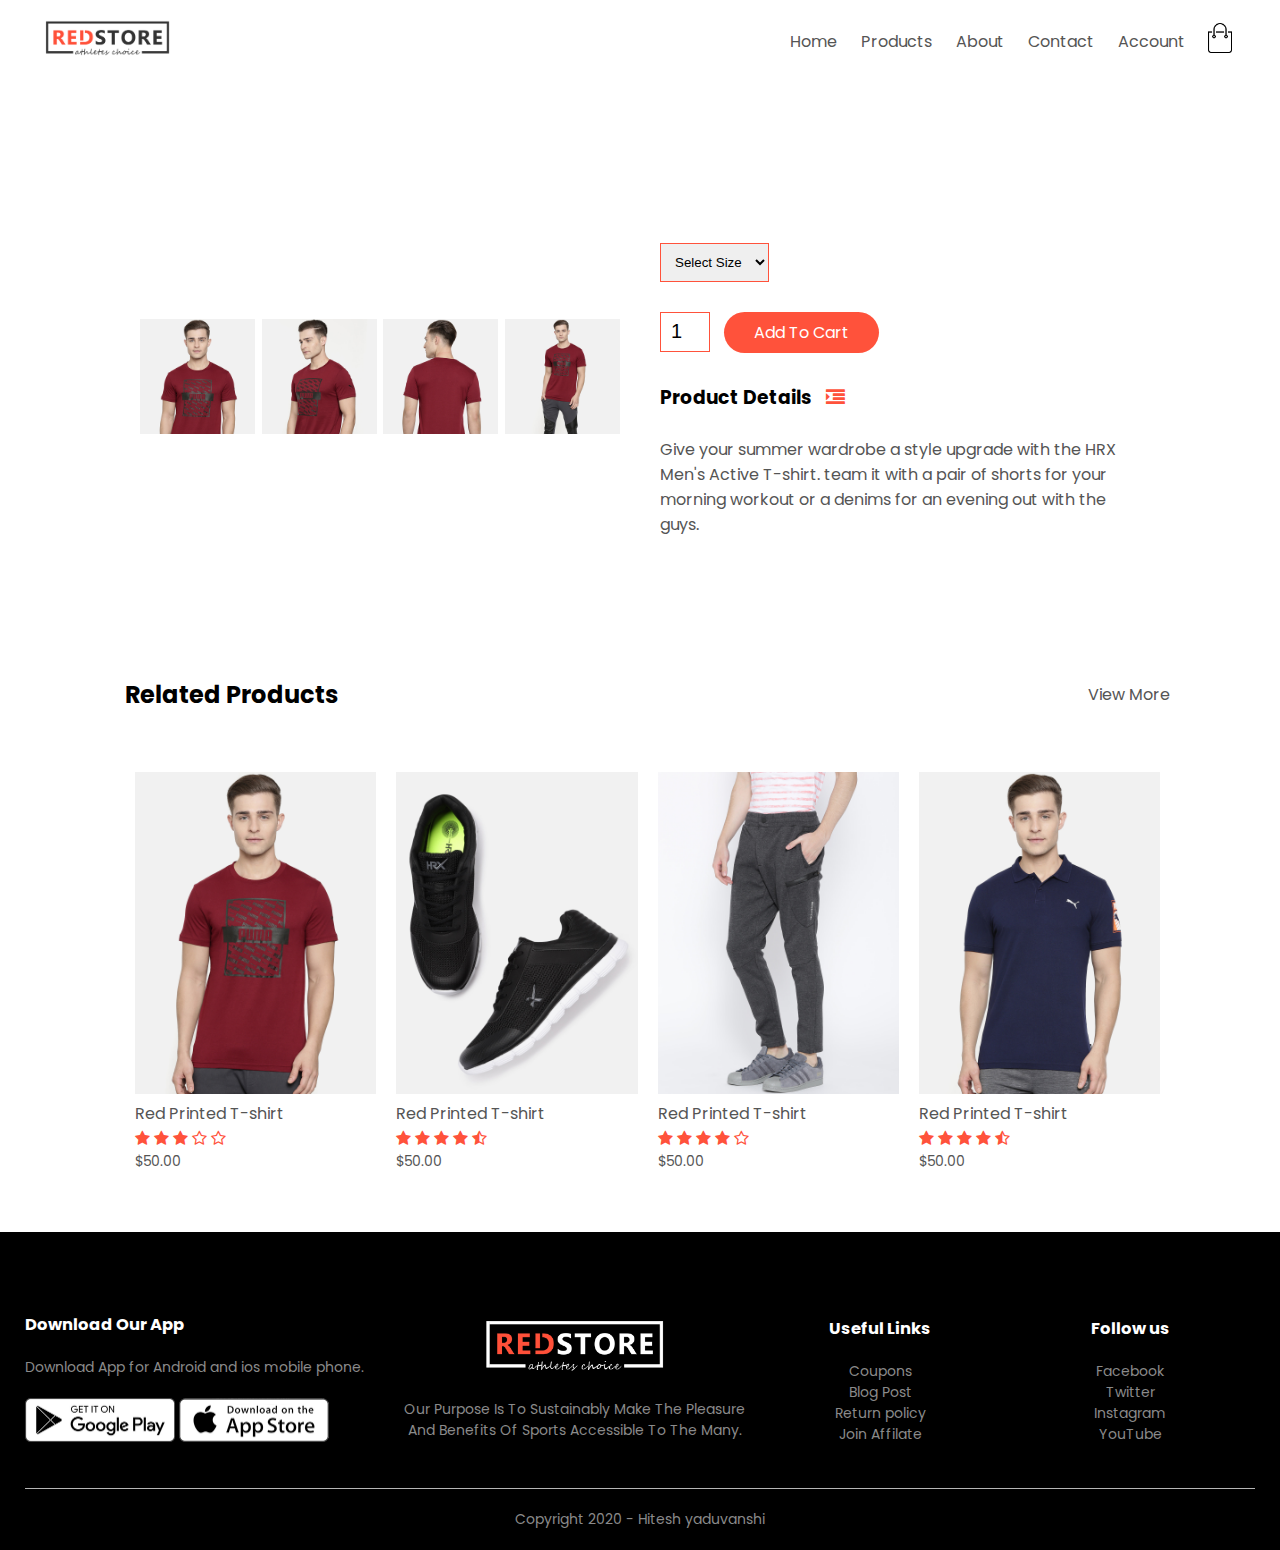
<file: productdetail.html>
<!DOCTYPE html>
<html lang="en">
<head>
    <link rel="preconnect" href="https://fonts.googleapis.com">
    <link rel="preconnect" href="https://fonts.gstatic.com" crossorigin>
    <link href="https://fonts.googleapis.com/css2?family=Poppins:wght@200;400;500;600;700&display=swap" rel="stylesheet">
    <link rel="stylesheet" href="style.css">
    <meta charset="UTF-8">
    <meta http-equiv="X-UA-Compatible" content="IE=edge">
    <meta name="viewport" content="width=device-width, initial-scale=1.0">
    <link rel="stylesheet" href="https://cdnjs.cloudflare.com/ajax/libs/font-awesome/4.7.0/css/font-awesome.min.css">
    <title>Document</title>
</head>
<body>
    <div class="container">
        <div class="navbar">
            <div class="logo">
                <a href="index.html"><img src="./logo.png" alt="logo_image" width="125px"></a>
            </div>
            <nav>
                <ul id="menueitem">
                    <li><a href="index.html">Home</a></li>
                    <li><a href="product.html">Products</a></li>
                    <li><a href="#">About</a></li>
                    <li><a href="#">Contact</a></li>
                    <li><a href="account.html">Account</a></li>
                </ul>
            </nav>
            <a href="cart.html">
                <img src="./cart.png" alt="cart image" width="30px" height="30px">
            </a>
            <img src="./menu.png" alt="" class="menue-icon" onclick="menuetoggle()">
        </div>
    </div>
    <div class="small-container single-product">
        <div class="row">
            <div class="col-2">
                <div id="product_img">
                    <!-- <img src="./gallery-1.jpg" alt="" width="100%" id="ProductImg"> -->
                </div>
                
                <div class="small-img-row">
                    <div class="small-img-col">
                        <img src="./gallery-1.jpg" alt="" width="100%" class="small-img">
                    </div>
                    <div class="small-img-col">
                        <img src="./gallery-2.jpg" alt="" width="100%" class="small-img">
                    </div>
                    <div class="small-img-col">
                        <img src="./gallery-3.jpg" alt="" width="100%" class="small-img">
                    </div>
                    <div class="small-img-col">
                        <img src="./gallery-4.jpg" alt="" width="100%" class="small-img">
                    </div>
                </div>
            </div>
            <div class="col-2" id="">
                <div id="product-details-content">
                    
                </div>
                <!-- <p>Home / T-shirt</p>
                <h1>Red Printed t-Shirt by HRX</h1>
                <h4>$50.00</h4> -->
                <select name="" id="">
                    <option value="" hidden>Select Size</option>
                    <option value="">XXl</option>
                    <option value="">XL</option>
                    <option value="">Large</option>
                    <option value="">Medium</option>
                    <option value="">Small</option>
                </select>
                <input type="number" value="1" min="1">
                <a href="" class="btn">Add To Cart</a>
                <h3>Product Details <i class="fa fa-indent"></i></h3><br>
                <p>Give your summer wardrobe a style upgrade with the HRX Men's Active T-shirt. team it with a pair of shorts for your morning workout or a denims for an evening out with the guys.</p>
            </div>
        </div>
    </div>
    <div class="small-container">
        <div class="row row-2">
            <h2>Related Products</h2>
            <p>View More</p>
        </div>
    </div>
    <div class="small-container">
        <div class="row">
            <div class="col-4">
                <a href="productdetail.html">
                    <img src="./product-1.jpg" alt="">
                    <h4>Red Printed T-shirt</h4>
                    <div class="rating">
                        <i class="fa fa-star"></i>
                        <i class="fa fa-star"></i>
                        <i class="fa fa-star"></i>
                        <i class="fa fa-star-o"></i>
                        <i class="fa fa-star-o"></i>
                    </div>
                    <p>$50.00</p>
                </a>
            </div>
            <div class="col-4">
                <a href="productdetail.html">
                    <img src="./product-2.jpg" alt="">
                    <h4>Red Printed T-shirt</h4>
                    <div class="rating">
                        <i class="fa fa-star"></i>
                        <i class="fa fa-star"></i>
                        <i class="fa fa-star"></i>
                        <i class="fa fa-star"></i>
                        <i class="fa fa-star-half-o"></i>
                    </div>
                    <p>$50.00</p>
                </a>
            </div>
            <div class="col-4">
                <a href="productdetail.html">
                    <img src="./product-3.jpg" alt="">
                    <h4>Red Printed T-shirt</h4>
                    <div class="rating">
                        <i class="fa fa-star"></i>
                        <i class="fa fa-star"></i>
                        <i class="fa fa-star"></i>
                        <i class="fa fa-star"></i>
                        <i class="fa fa-star-o"></i>
                    </div>
                    <p>$50.00</p>
                </a>
            </div>
            <div class="col-4">
                <a href="productdetail.html">
                    <img src="./product-4.jpg" alt="">
                    <h4>Red Printed T-shirt</h4>
                    <div class="rating">
                        <i class="fa fa-star"></i>
                        <i class="fa fa-star"></i>
                        <i class="fa fa-star"></i>
                        <i class="fa fa-star"></i>
                        <i class="fa fa-star-half-o"></i>
                    </div>
                    <p>$50.00</p>
                </a>
            </div>
        </div>
    </div>
    <div class="footer">
        <div class="container">
            <div class="row">
                <div class="footer-col-1">
                    <h3>Download Our App</h3>
                    <p>Download App for Android and ios mobile phone.</p>
                    <div class="app-logo">
                        <img src="./play-store.png" alt="">
                        <img src="./app-store.png" alt="">
                    </div>
                </div>
                <div class="footer-col-2">
                    <img src="./logo-white.png" alt="">
                    <p>Our Purpose Is To Sustainably Make The Pleasure And Benefits Of Sports Accessible To The Many.</p>
                </div>
                <div class="footer-col-3">
                    <h3>Useful Links</h3>
                    <ul>
                        <li>Coupons</li>
                        <li>Blog Post</li>
                        <li>Return policy</li>
                        <li>Join Affilate</li>
                    </ul>
                </div>
                <div class="footer-col-4">
                    <h3>Follow us</h3>
                    <ul>
                        <li>Facebook</li>
                        <li>Twitter</li>
                        <li>Instagram</li>
                        <li>YouTube</li>
                    </ul>
                </div>
            </div>
            <hr>
            <p class="copyright">Copyright 2020 - Hitesh yaduvanshi</p>
        </div>
    </div>

    <script>
        var menueitem = document.getElementById("menueitem");
        menueitem.style.maxHeight = "0px";
        function menuetoggle(){
            if(menueitem.style.maxHeight == "0px"){
                menueitem.style.maxHeight = "200px";
            }
            else{
                menueitem.style.maxHeight = "0px";
            }
        }
    </script>
    <script>
        var ProductImg = document.getElementById("ProductImg");
        var SmallImg = document.getElementsByClassName("small-img");
        SmallImg[0].onclick = function(){
            ProductImg.src = SmallImg[0].src;
        }
        SmallImg[1].onclick = function(){
            ProductImg.src = SmallImg[1].src;
        }
        SmallImg[2].onclick = function(){
            ProductImg.src = SmallImg[2].src;
        }
        SmallImg[3].onclick = function(){
            ProductImg.src = SmallImg[3].src;
        }
    </script>
    <!-- <script src="java.js"></script> -->
    <script src="productdetails.js"></script>
</body>
</html>
</file>
<file: style.css>
*{
    margin: 0;
    padding: 0;
    box-sizing: border-box;
}
body{
    font-family: 'Poppins', sans-serif;
}
.navbar{
    display: flex;
    padding: 20px;
    align-items: center;
}
nav{
    flex: 1;
    text-align: right;
}
nav ul{
    display: inline-block;
    list-style-type: none;
}
nav ul li{
    display: inline-block;
    margin-right: 20px;
}
a{
    text-decoration: none;
    color: #555;
}
p{
    color: #555;
}
.container{
    max-width: 1300px;
    margin: auto;
    padding-left: 25px;
    padding-right: 25px;
}
.row{
    display: flex;
    justify-content: space-around;
    align-items: center;
    flex-wrap: wrap;
    margin-top: 20px;
}
.col-2{
    flex-basis: 50%;
    min-width: 300px;
}
.col-2 img{
    max-width: 100%;
    padding: 50px 0;
}
.col-2 h1{
    font-size: 50px;
    line-height: 60px;
    margin: 25px 0;
    text-transform: capitalize;
}
.btn{
    display: inline-block;
    background: #ff523b;
    color: #fff;
    padding: 8px 30px;
    margin: 30px 0;
    border-radius: 30px;
    transition: background 0.5s;
    cursor: pointer;
}
.btn:hover{
    background: #563434;
}
.btn1{
    display: inline-block;
    background: #ff523b;
    color: #fff;
    padding: 8px 30px;
    margin: 20px 0 0 0;
    border-radius: 30px;
    transition: background 0.5s;
    cursor: pointer;
}
.btn1:hover{
    background: #563434;
}
.btn1 button{
    background: transparent;
    color: #fff;
    border: none;
    outline: none;
    cursor: pointer;
}
.header{
    background: radial-gradient(#fff,#ffd6d6);
}
.category{
    margin: 50px 0;
}
.col-3{
    flex-basis: 30%;
    min-width: 250px;
    margin-bottom: 20px;
}
.col-3 img{
    width: 100%;
}
.small-container{
    max-width: 1080px;
    margin: auto;
    padding-left: 25px;
    padding-right: 10px;
}
.col-4{
    flex-basis: 25%;
    padding: 10px;
    min-width: 200px;
    margin-bottom: 50px;
    transition: transform 0.5s; 
}
.col-4 img{
    width: 100%;
}
.tittle{
    text-align: center;
    margin: 0 auto 80px;
    position: relative;
    line-height: 60px;
    color: #555;
    text-transform: capitalize;
}
.tittle::after{
    content: '';
    background: #ff523b;
    width: 80px;
    height: 5px;
    border-radius: 5px;
    position: absolute;
    bottom: 0;
    left: 50%;
    transform: translate(-50%);
}
h4{
    color: #555;
    font-weight: normal;
}
.col-4 p{
    font-size: 14px;
}
.rating{
    color: #ff523b;
}
.col-4:hover{
    transform: translateY(-5px);
}
.offer{
    background: radial-gradient(#fff,#ffd6d6);
    margin-top: 80px;
    padding: 30px 0;
}
.col-2 .offer-img{
    padding: 50px;
}
small{
    color: #555;
}
.testimonial{
    padding-top: 100px;
}
.testimonial .col-3{
    text-align: center;
    padding: 40px 20px;
    box-shadow: 0 0 20px 0px rgba(0,0,0,0.1);
    cursor: pointer;
    transition: transform 0.5s;
}
.testimonial .col-3 img{
    width: 50px;
    margin-top: 20px;
    border-radius: 50%;
}
.testimonial .col-3:hover{
    transform: translateY(-10px);
}
.col-3 p{
    font-size: 12px;
    margin: 12px 0;
    color: #777;
}
.fa.fa-quote-left{
    font-size: 34px;
    color: #ff523b;   
}
.testimonial .col-3 h3{
    font-weight: 600;
    color: #555;
    font-size: 16px;
}
.brands{
    margin: 100px auto;
}
.col-5{
    width: 160px;
}
.col-5 img{
    width: 100%;
    cursor: pointer;
    filter: grayscale(100%);
}
.col-5 img:hover{
    filter: grayscale(0%);
}
.footer{
    background: #000;
    color: #8a8a8a;
    font-size: 14px;
    padding: 60px 0 20px;
}
.footer p{
    color: #8a8a8a;
}
.footer h3{
    color: #fff;
    margin-bottom: 20px;
}
.footer-col-1, .footer-col-2, .footer-col-3, .footer-col-4{
    min-width: 250px;
    margin-bottom: 20px;
}
.footer-col-1{
    flex-basis: 30%;
}
.footer-col-2{
    flex: 1;
    text-align: center;
}
.footer-col-2 img{
    width: 180px;
    margin-bottom: 20px;
}
.footer-col-3, .footer-col-4{
    flex-basis: 12%;
    text-align: center;
}
ul{
    list-style-type: none;
}
.app-logo{
    margin-top: 20px;
}
.app-logo img{
    width: 150px;
}
.footer hr{
    border: none;
    background: #b5b5b5;
    height: 1px;
    margin: 20px 0;
}
.copyright{
    text-align: center;
}
.menue-icon{
    width: 28px;
    margin-left: 20px;
    display: none;
}
.row-2{
    justify-content: space-between;
    margin: 100px auto 50px;
}
select{
    border: 1px solid #ff523b;
    padding: 5px;
}
select:focus{
    outline: none;
}
.page-btn{
    margin:0 auto 80px;
}
.page-btn span{
    display: inline-block;
    border: 1px solid #ff523b;
    margin-left: 10px;
    width: 40px;
    height: 40px;
    text-align: center;
    line-height: 40px;
    cursor: pointer;
}
.page-btn span:hover{
    background: #ff523b;
    color: #fff;
}
.single-product{
    margin-top: 80px;
}
.single-product .col-2 img{
    padding: 0;
}
.single-product ,.col-2{
    padding: 20px;
}
.single-product h4{
    margin: 20px 0;
    font-size: 22px;
    font-weight: bold;
}
.single-product select{
    display: block;
    padding: 10px;
    margin-top: 20px;
}
.single-product input{
    width: 50px;
    height: 40px;
    padding-left: 10px;
    font-size: 20px;
    margin-right: 10px;
    border: 1px solid #ff523b;
}
.single-product input:focus{
    outline: none;
}
.single-product .fa{
    color: #ff523b;
    margin-left: 10px;
}
.small-img-row{
    display: flex;
    justify-content: space-between;
}
.small-img-col{
    flex-basis: 24%;
    cursor: pointer;
}
.cartpage{
    margin: 80px auto;
}
table{
    width: 100%;
    border-collapse: collapse;
}
.cart-info{
    display: flex;
    flex-wrap: wrap;
}
th{
    text-align: left;
    padding: 5px;
    color: #fff;
    background: #ff523b;
    font-weight: normal;
}
td{
    padding: 10px 5px;
}
td input{
    width: 40px;
    height: 30px;
    padding: 5px;
}
td a{
    color: #ff523b;
    font-size: 12px;
}
td img{
    width: 80px;
    height: 80px;
    margin-right: 10px;
}
.total-price{
    display: flex;
    justify-content: flex-end;
}
.total-price table{
    border-top: 3px solid #ff523b;
    width: 100%;
    max-width: 400px;
}
td:last-child{
    text-align: right;
}
th:last-child{
    text-align: right;
}
.account-page{
    padding: 50px 0;
    background: radial-gradient(#fff,#ffd6d6);
}
.form-container{
    background: #fff;
    width: 300px;
    height: 400px;
    position: relative;
    text-align: center;
    padding: 20px 0;
    margin: auto;
    box-shadow: 0 0 20px 0px rgba(0,0,0,0.1);
    overflow: hidden;
}
.form-container span{
    font-weight: bold;
    padding: 0 10px;
    color: #555;
    cursor: pointer;
    width: 100px;
    display: inline-block;
}
.form-btn{
    display: inline-block;
}
.form-container form{
    max-width: 300px;
    padding: 0 20px;
    position: absolute;
    top: 130px;
    transition: transform 1s;
}
form input{
    width: 100%;
    height: 30px;
    margin: 10px 0;
    padding: 0 10px;
    border: 1px solid #ccc;
}
form .btn{
    width: 100%;
    border: none;
    cursor: pointer;
    margin: 10px 0;
}
form .btn:focus{
    outline: none;
}
#LoginForm{
    left: -300px;
}
#RegForm{
    left: 0;
}
form a{
    font-size: 12px;
}
#Indicator{
    width: 100px;
    border: none;
    background: #ff523b;
    height: 3px;
    margin-top: 8px;
    transform: translateX(100px);
    transition: transform 1s;

}
@media only screen and (max-width: 800px){
    nav ul{
        position: absolute;
        top: 70px;
        left: 0;
        background: #333;
        width: 100%;
        overflow: hidden;
        transition: max-height 0.5s;
    }
    nav ul li{
        display: block;
        margin-right: 50px;
        margin-top: 10px;
        margin-bottom: 10px;
    }
    nav ul li a{
        color: #fff;
    }
    .menue-icon{
        display: block;
        cursor: pointer;
    }
}
@media only screen and (max-width: 600px){
    .row{
        text-align: center;
    }
    .col-2, .col-3, .col4{
        flex-basis: 100%;
    }
    .single-product .row{
        text-align: left;
    }
    .single-product .col-2{
        padding: 20px 0;
    }
    .single-product h1{
        font-size: 26px;
        line-height: 22px;
    }
    .cart-info p{
        display: none;
    }
}
</file>
